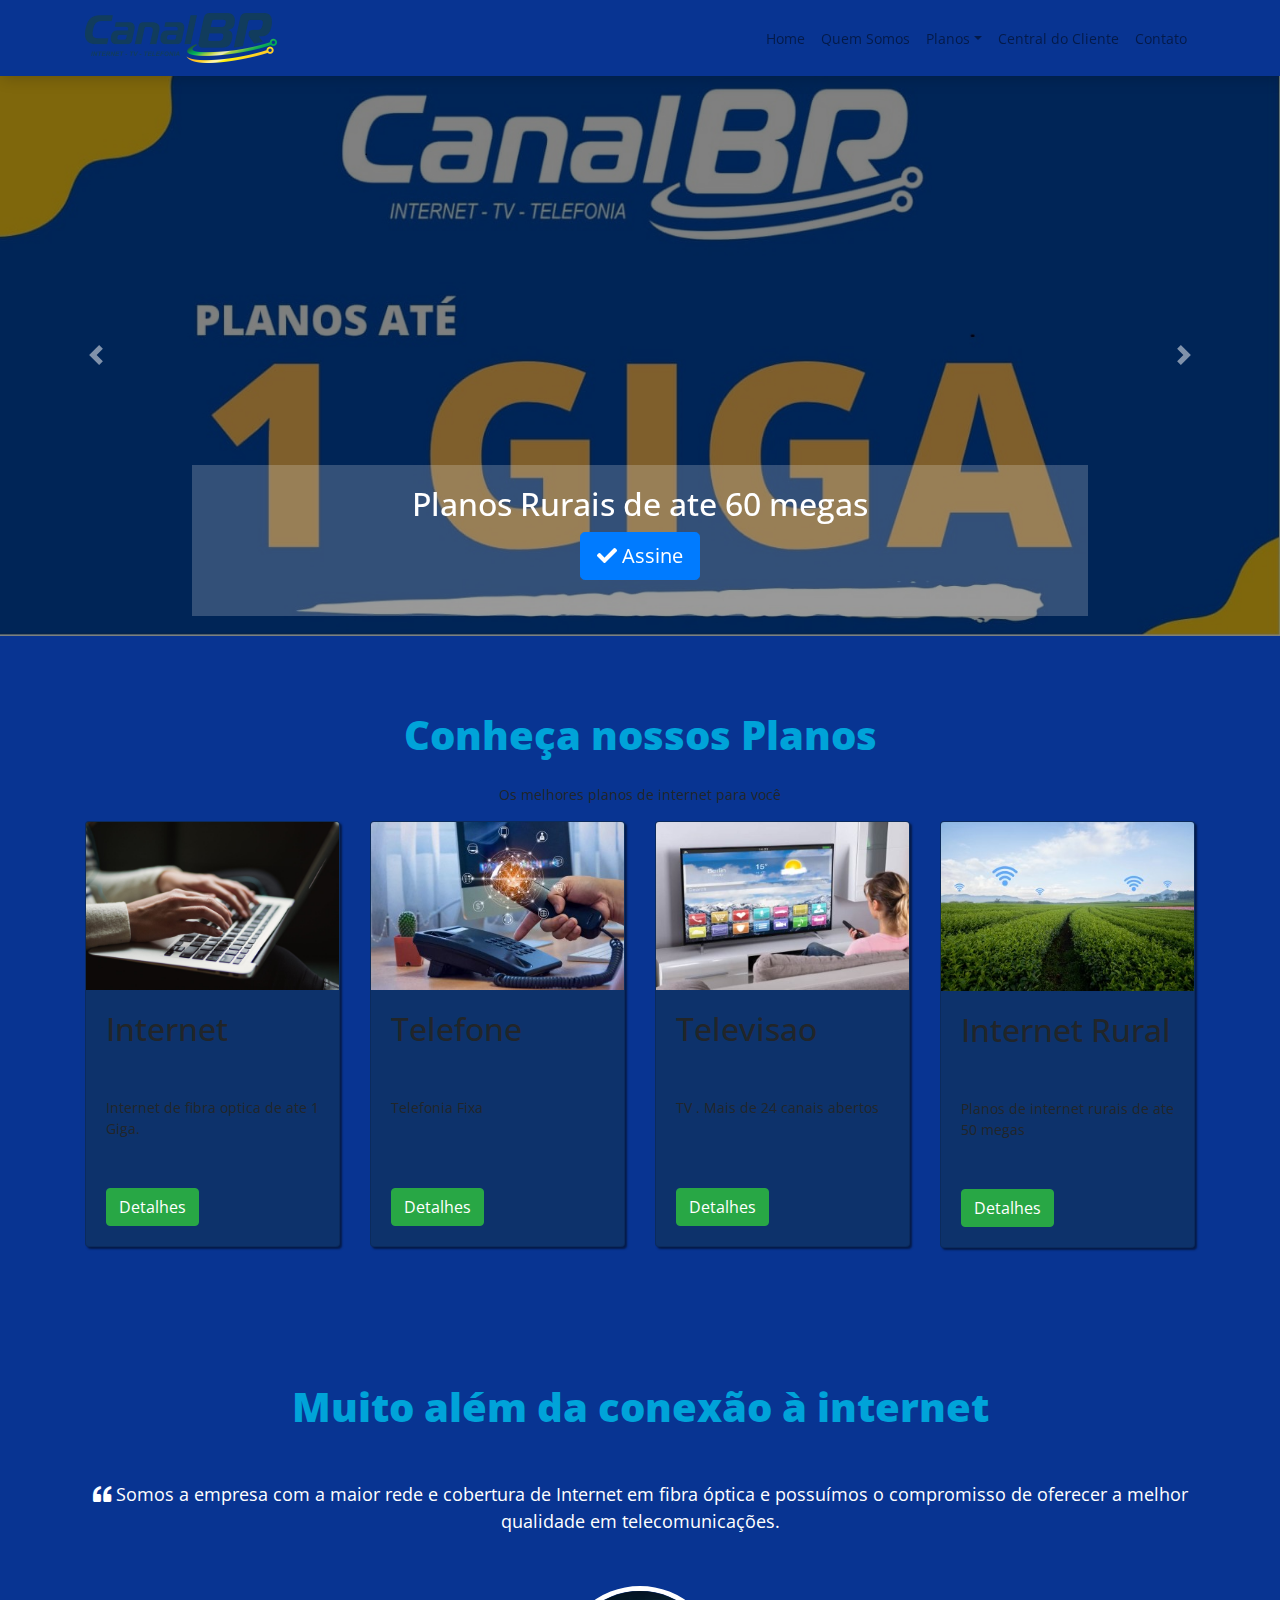
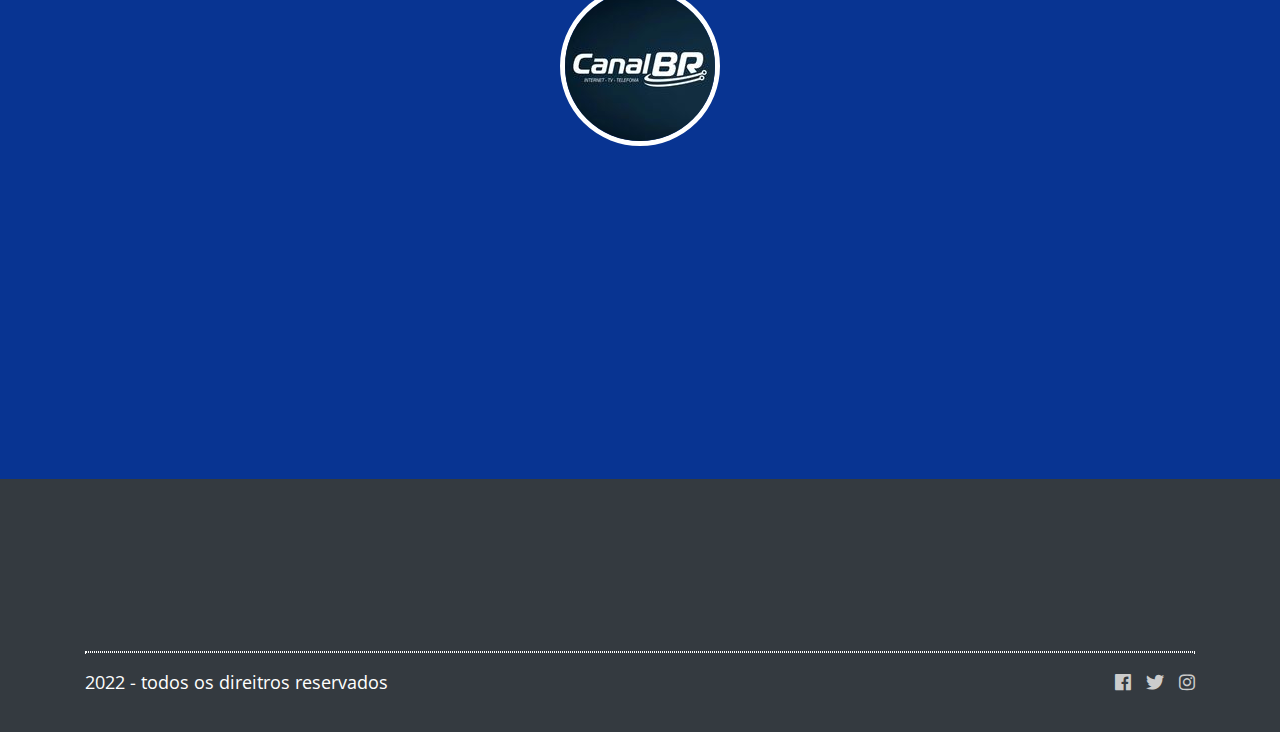
<file: index.html>
<!DOCTYPE html>
<html>
<head>
	<title>CanalBR</title>
	<meta charset="utf-8">
	<!-- width=device-width, initial-scale=1, shrink-to-fit=no-->
	<meta name="viewport" content="width=device-width, initial-scale=1">
	<link rel="stylesheet" type="text/css" href="css/bootstrap.min.css">
	<link rel="stylesheet" type="text/css" href="css/fontawesome-all.min.css">
	<link rel="stylesheet" type="text/css" href="css/style.css">
	<link rel="stylesheet" type="text/css" href="css/animate.css">
	

	<link rel="shortcut icon" type="text/css" href="imagens/icone.png">

</head>
<body>
	<nav class="navbar navbar-expand-lg fixed-top navbar-light ">
		<div class="container">
			<a href="index.htmal" title="Página Inicial" class="navbar-brand">
				<img src="imagens/Logo1 (Personalizado).png" alt="CanalBR">
			</a>

			<button type="button" class="navbar-toggler" data-toggle="collapse" data-target="#menu" aria-controls="menu" aria-expanded="false">
				<span class="navbar-toggler-icon"></span>
			</button>
			<div class="collapse navbar-collapse" id="menu">
				 <ul class="navbar-nav ml-auto">
				 	<li class="nav-item"><a class="nav-link" href="index.html">Home</a></li>
				 	<li class="nav-item"><a class="nav-link" href="empresa.html">Quem Somos</a></li>
				 	<li class="nav-item dropdown"><a class="nav-link dropdown-toggle" href="#" id="navbarDropdown" role="button" data-toggle="dropdown" >Planos</a>
				 		<div class="dropdown-menu">
				 			<a href="Residencial.html" class="dropdown-item">Regidencial</a>
				 			<a href="Rural.html" class="dropdown-item" >Rural</a>
				 		</div>
						<li class="nav-item"><a class="nav-link" href="https://canalbr.tv.br/central_assinante_web/login">Central do Cliente</a></li>
				 	</li>
				 	<a href="#" class="nav-link" data-toggle="modal" data-target="#modal">Contato</a>
				 	
				 </ul>
			</div><!-- collapse -->
		</div><!-- container -->
	</nav>
	<div id="banner" class="carousel slide" data-ride="carousel">
		<div class="carousel-inner">
			<div class="carousel-item active">
				<img src="imagens/bannerA.jpg" class="d-block w-100" title="Planos Rurais" alt="planos Rurais">
				<div class="carousel-caption d-md-block">
					<h2> Planos Rurais de ate 60 megas </h2>
					<p>
						<a href="Rural.html" class="btn btn-primary btn-lg" role="button"><i class="fas fa-check"></i> Assine</a>
					</p>
				</div>
			</div>
			<div class="carousel-item">
				<img src="imagens/banneram.jpg" class="d-block w-100" title="Planos Residenciais" alt="Planos Residenciais">
				<div class="carousel-caption d-md-block">
					<h2> Planos Residenciais de ate 1 Giga</h2>
					<p>
						<a href="Residencial.html" class="btn btn-primary btn-lg" role="button"><i class="fas fa-check"></i> Assine</a>
				</p>
				</div>
			</div><!--item2-->
			
			<a href="#banner" class="carousel-control-prev" data-slide="prev" role="button">
				<span class="carousel-control-prev-icon"></span>
				<span class="sr-only">Anterior</span>
			</a>
			<a href="#banner" class="carousel-control-next" data-slide="next" role="button">
				<span class="carousel-control-next-icon"></span>
				<span class="sr-only">Proximo</span>
			</a>
		</div>
	</div><!-- div banner-->

		<main>
			<section id="cursos" class="wow fadeIn">
				<h1 class="text-center">Conheça nossos Planos</h1>
				<p class="text-center">Os melhores planos de internet para você</p>

				<div class="container"> 
					<div class="row">
						<div class="col col-md-3 col-lg-3 col-sm-6 col-12 wow fadeInLeft" data-wow-delay="0.1s">
							<div class="card">
								<img src="imagens/internet.jpg" title="Hardwere" alt="Hardwere" class="card-img-top" >
								<div class="card-body">
									<h2 class="card-title">Internet</h2> 
									<p>Internet de fibra optica de ate 1 Giga.</p>
									<a href="internet.html" class="btn btn-success">Detalhes</a>
								</div>
							</div><!-- card -->
						</div><!-- col1 -->

						<div class="col col-md-3 col-lg-3 col-sm-6 col-12 wow fadeInLeft" data-wow-delay="0.2s">
							<div class="card">
								<img src="imagens/telefone (Personalizado).jpg" title="telefone" alt="telefone" class="card-img-top">
								<div class="card-body">
									<h2 class="card-title">Telefone</h2>
									<p>Telefonia Fixa</p>
									<a href="telefone.html" class="btn btn-success">Detalhes</a>
								</div><!--card-body-->
							</div><!--card-->
						</div><!-- col2-->

						<div class="col col-md-3 col-lg-3 col-sm-6 col-12 wow fadeInLeft" dat-wow-delay="0.3s">
							<div class="card">
								<img src="imagens/tv (Personalizado).jpg" title="tv" alt="tv" class="card-img-top">
								<div class="card-body">
									<h2 class="card-title">Televisao</h2>
									<p>TV . Mais de 24 canais abertos</p>
									<a href="tv.html" class="btn btn-success">Detalhes</a>
								</div><!-- card - body--->
							</div><!--card-->
						</div><!-- col3 -->

						<div class="col col-md-3 col-lg-3 col-sm-6 col-12 wow fadeInLeft" data-wow-delay="0.4s">
							<div class="card">
								<img src="imagens/rural (Personalizado).jpg" title="internet Rural" alt="internet rural" class="card-img-top">
								<div class="card-body">
									<h2 class="card-title">Internet Rural</h2>
									<p>Planos de internet rurais de ate 50 megas </p>
									<a href="Rural.html" class="btn btn-success">Detalhes</a>
								</div><!-- card-body -->
							</div><!-- card -->
						</div><!-- col4 -->
					</div> <!-- div row -->


				</div>
			</section>
			<section id="depoimentos"  class="text-center">
				<h1>Muito além da conexão à internet</h1>
				<p>

					<i class="fas fa-quote-left"></i>
					Somos a empresa com a maior rede e cobertura de Internet em fibra óptica e possuímos o compromisso de oferecer a melhor qualidade em telecomunicações.
				</p>

				<img src="imagens/foto11.jpg" title="Bill Gueites" class="rounded-circle">
				
			</section>
			<section id="news" class="wow fadeIn">
				<h1 class="text-center">Receba Novidades</h1>
				<p class="text-center">
					Fale conosco!!
				</p>


				<form class="container" action="https://formspree.io/contato@canalbr.com.br"
     				 method="POST">
					<div class="input-group input-group-lg">
						<input type="text" name="_replyto" placeholder="Digite seu e-mail" class="form-control">
						<div class="input-group-append">
							<button type="submit" class="btn btn-danger-light">
								<i class="fas fa-check"></i>
							</button>
						</div><!-- append -->
					</div><!-- input-group -->
				</form>
			</section>
		</main>
	<script type="text/javascript" src="js/jquery-3.3.1.min.js"></script>
	<script type="text/javascript" src="js/bootstrap.min.js"></script>
	<script type="text/javascript" src="js/wow.min.js"></script>
	<script type="text/javascript">
		new WOW().init();
	</script>



	<footer class="bg-dark float-left w-100">
		<div class="container">
			<div class="row">
				<div class="col text-center wow fadeInLeft">
					<i class="fas fa-map-marker-alt"></i>
					<p>Av Brasil 1622 , Alto Piquiri - PR</p>
				</div>
				<div class="col text-center wow fadeIn">
					<i class="fas fa-mobile-alt"></i>
					<p>(44) 3656-1508</p>
				</div>
				<div class="col text-center wow fadeInRight">
					<i class="fas fa-envelope">
					</i>
					<p>contato@canalbr.com.br</p>
				</div>
			</div><!--row-->
			<hr>
			<p class="float-left"> 2022 - todos os direitros reservados</p>
			<p class="float-right">
				<a href="http://facebook.com.br">
					<i class="fab fa-facebook"></i>
				</a>
				<a href="http://twitter.com.br">
					<i class="fab fa-twitter"></i>
				</a>
				<a href="http://instagram.com">
					<i class="fab fa-instagram"></i>
				</a>
			</p>
		</div><!--container-->

	</footer>


	<form action="https://formspree.io/contato@canalbr.com.br"
      method="POST"> 
 

		<div class="modal fade" id="modal">
			<div class="modal-dialog">
				<div class="modal-content">
					<div class="modal-header">
						<h2>Entre em Comtato</h2>
					</div><!-- header-->
					<div class="modal-body">

						<input type="text" name="name"  class="form-control"  required placeholder="Digite seu nome">

					    <input type="email" name="_replyto"  class="form-control" required placeholder="Digite seu email">
					   

					    <textarea name="mensagem" class="form-control" required placeholder="Digite sua mensagem" rows="5">
					    	
					    </textarea>
					</div>
					<div class="modal-footer">
						<button type="button" class="btn btn-secondary" data-dismiss="modal">
							Fechar
						</button>
						<button type="submit" class="btn btn-success">
							Enviar
						</button>
					</div><!--foooter-->
				</div><!--contener-->
				
			</div>
		</div>

	</form>
</body>
</html>
</file>
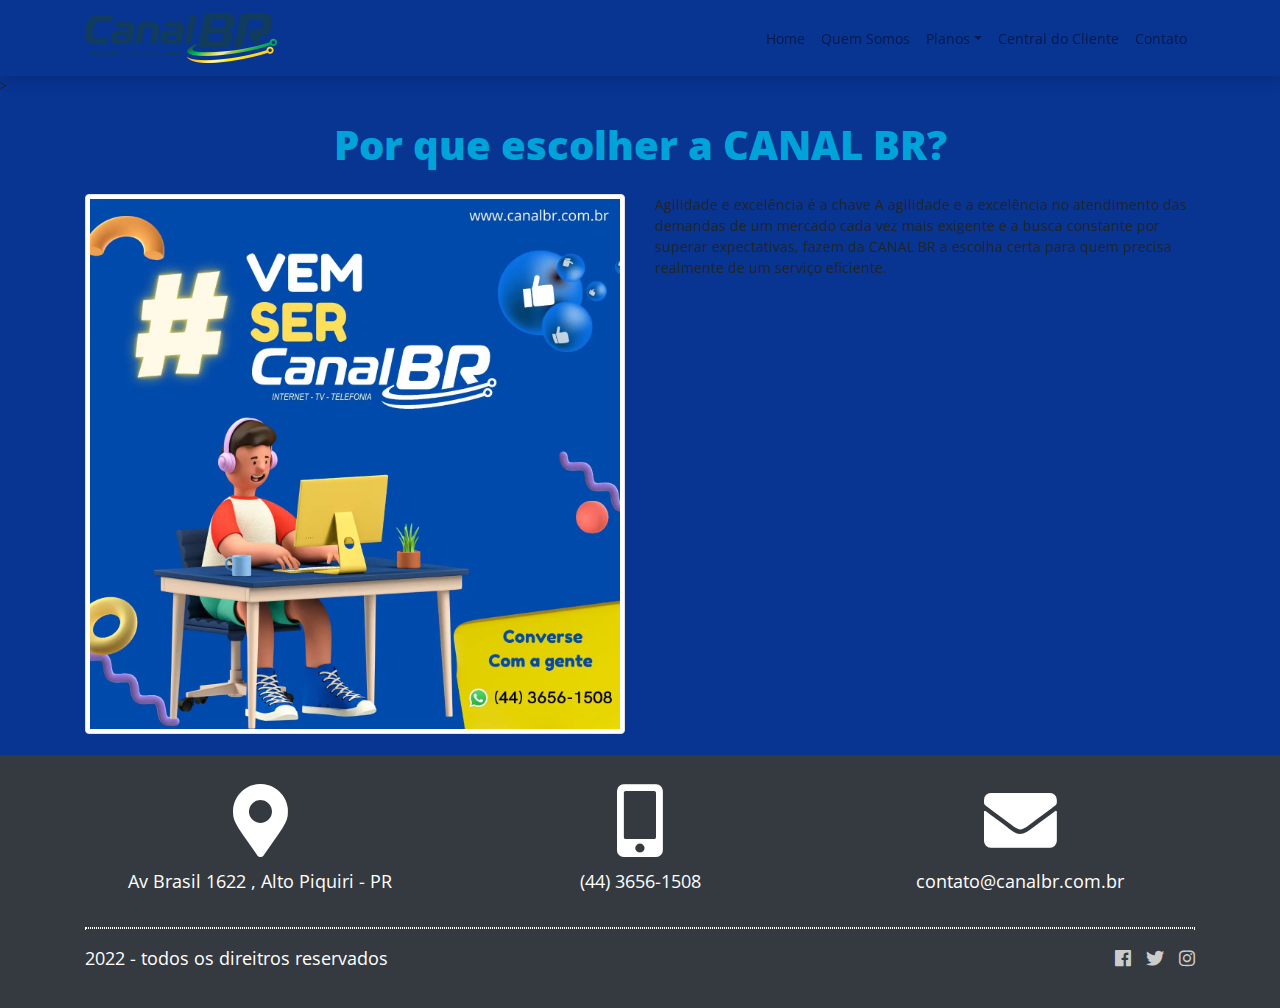
<file: empresa.html>
<!DOCTYPE html>
<html>
<head>
	<title>CanalBR</title>
	<meta charset="utf-8">
	<!-- width=device-width, initial-scale=1, shrink-to-fit=no-->
	<meta name="viewport" content="width=device-width, initial-scale=1">
	<link rel="stylesheet" type="text/css" href="css/bootstrap.min.css">
	<link rel="stylesheet" type="text/css" href="css/fontawesome-all.min.css">
	<link rel="stylesheet" type="text/css" href="css/style.css">
	<link rel="stylesheet" type="text/css" href="css/animate.css">
	

	<link rel="shortcut icon" type="text/css" href="imagens/icone.png">

</head>
<body>
	<nav class="navbar navbar-expand-lg fixed-top navbar-light ">
		<div class="container">
			<a href="index.htmal" title="Página Inicial" class="navbar-brand">
				<img src="imagens/Logo1 (Personalizado).png" alt="CanalBR">
			</a>

			<button type="button" class="navbar-toggler" data-toggle="collapse" data-target="#menu" aria-controls="menu" aria-expanded="false">
				<span class="navbar-toggler-icon"></span>
			</button>
			<div class="collapse navbar-collapse" id="menu">
				 <ul class="navbar-nav ml-auto">
				 	<li class="nav-item"><a class="nav-link" href="index.html">Home</a></li>
				 	<li class="nav-item"><a class="nav-link" href="empresa.html">Quem Somos</a></li>
				 	<li class="nav-item dropdown"><a class="nav-link dropdown-toggle" href="#" id="navbarDropdown" role="button" data-toggle="dropdown" >Planos</a>
				 		<div class="dropdown-menu">
				 			<a href="Residencial.html" class="dropdown-item">Regidencial</a>
				 			<a href="Rural.html" class="dropdown-item" >Rural</a>
				 		</div>
						<li class="nav-item"><a class="nav-link" href="https://canalbr.tv.br/central_assinante_web/login">Central do Cliente</a></li>
				 	</li>
				 	<a href="#" class="nav-link" data-toggle="modal" data-target="#modal">Contato</a>
				 	
				 </ul>
			</div><!-- collapse -->
		</div><!-- container -->
	</nav>>
		<main>
			<div class="container">
				<h1 class="text-center ">Por que escolher a
					CANAL BR?</h1>
				<div class="row">
					<div class="col wow fadeInLeft">
						<img src="imagens/sobre.jpg" alt="Sobre CanalBR" title="Sobre canalbr" class="img-thumbnail w-100">
					</div>
					<div class="col wow fadeInRight">
						<p>
							Agilidade e excelência é a chave
							A agilidade e a excelência no atendimento das demandas de um mercado cada vez mais exigente e a busca constante por superar expectativas, fazem da CANAL BR a escolha certa para quem precisa realmente de um serviço eficiente.</p>
					</div><!-- col-->
				</div><!-- row-->
			</div><!--container-->
		</main>
	<script type="text/javascript" src="js/jquery-3.3.1.min.js"></script>
	<script type="text/javascript" src="js/bootstrap.min.js"></script>
	<script type="text/javascript" src="js/wow.min.js"></script>
	<script type="text/javascript">
		new WOW().init();
	</script>
	<br>

<footer class="bg-dark float-left w-100">
	<div class="container">
		<div class="row">
			<div class="col text-center wow fadeInLeft">
				<i class="fas fa-map-marker-alt"></i>
				<p>Av Brasil 1622 , Alto Piquiri - PR</p>
			</div>
			<div class="col text-center wow fadeIn">
				<i class="fas fa-mobile-alt"></i>
				<p>(44) 3656-1508</p>
			</div>
			<div class="col text-center wow fadeInRight">
				<i class="fas fa-envelope">
				</i>
				<p>contato@canalbr.com.br</p>
			</div>
		</div><!--row-->
		<hr>
		<p class="float-left"> 2022 - todos os direitros reservados</p>
		<p class="float-right">
			<a href="http://facebook.com.br">
				<i class="fab fa-facebook"></i>
			</a>
			<a href="http://twitter.com.br">
				<i class="fab fa-twitter"></i>
			</a>
			<a href="http://instagram.com">
				<i class="fab fa-instagram"></i>
			</a>
		</p>
	</div><!--container-->

</footer>
</file>
<file: css/style.css>
@import url('https://fonts.googleapis.com/css?family=Open+Sans:300,400,800');

body {
	padding-top: 75px;
	font-family: "Open Sans";
	font-size: 14px;	
	overflow-x: hidden;
	background-color: #083492;
}
body nav {
	background-color: #00a3d9;
	color: #083492;
}
h1 {
	color: #00a3d9;
	margin: 25px;

	font-weight: 800;

}

footer {
	color: #fff;
	padding: 20px 0;
	font-size: 1.3em;
}
footer .row i{
	font-size: 4em;
	margin: 10px;
}
footer a {
	margin-left: 10px;
	color: #ccc;
	transition: all 0.5s;
}
footer a:hover{
	color: #fff;	
	text-decoration: none;	
}

hr {
	border: 1px dotted #fff;
}
.navbar-light {
	box-shadow: 2px 2px 15px rgba(0,0,0,0.2);
	background: rgb(19, 52, 197);
	background-color: #083492;

	text-decoration: #f1f1f1;

}

.dropdown:hover>.dropdown-menu {
	display: block;	
}	
.dropdown-menu {
	margin-top: 5px;
	border-top: 5px solid #000;
}
.carousel-inner .carousel-item img {
	opacity: 0.5;
}
.carousel {
	background: black;
}
.carousel-caption {
	background: rgba(255,255,255,0.2);
}

.card .card-title, .card p {
	height: 75px;
} 
.card {
	margin-bottom: 10px;
	
	
	box-shadow: 2px 2px 2px rgba(0,0,0,0.5);

	transition: all 0.5s;
	background-color: rgb(13, 50, 107);
}

.card:hover {
	box-shadow: 2px 2px 2px rgba(0,0,0,0.8);
}

#depoimentos {
	background: url(../imagens/depoimento.jpg) fixed;
	padding: 50px 0;
	background-size: cover;
}
#depoimentos p {
	font-size: 1.3em;
	color: #fff;
	margin: 50px;

}
#depoimentos img {
	border: 5px solid #fff;
	width: 200	px;
}

#news, #cursos {
	padding: 50px 0;
}
</file>
